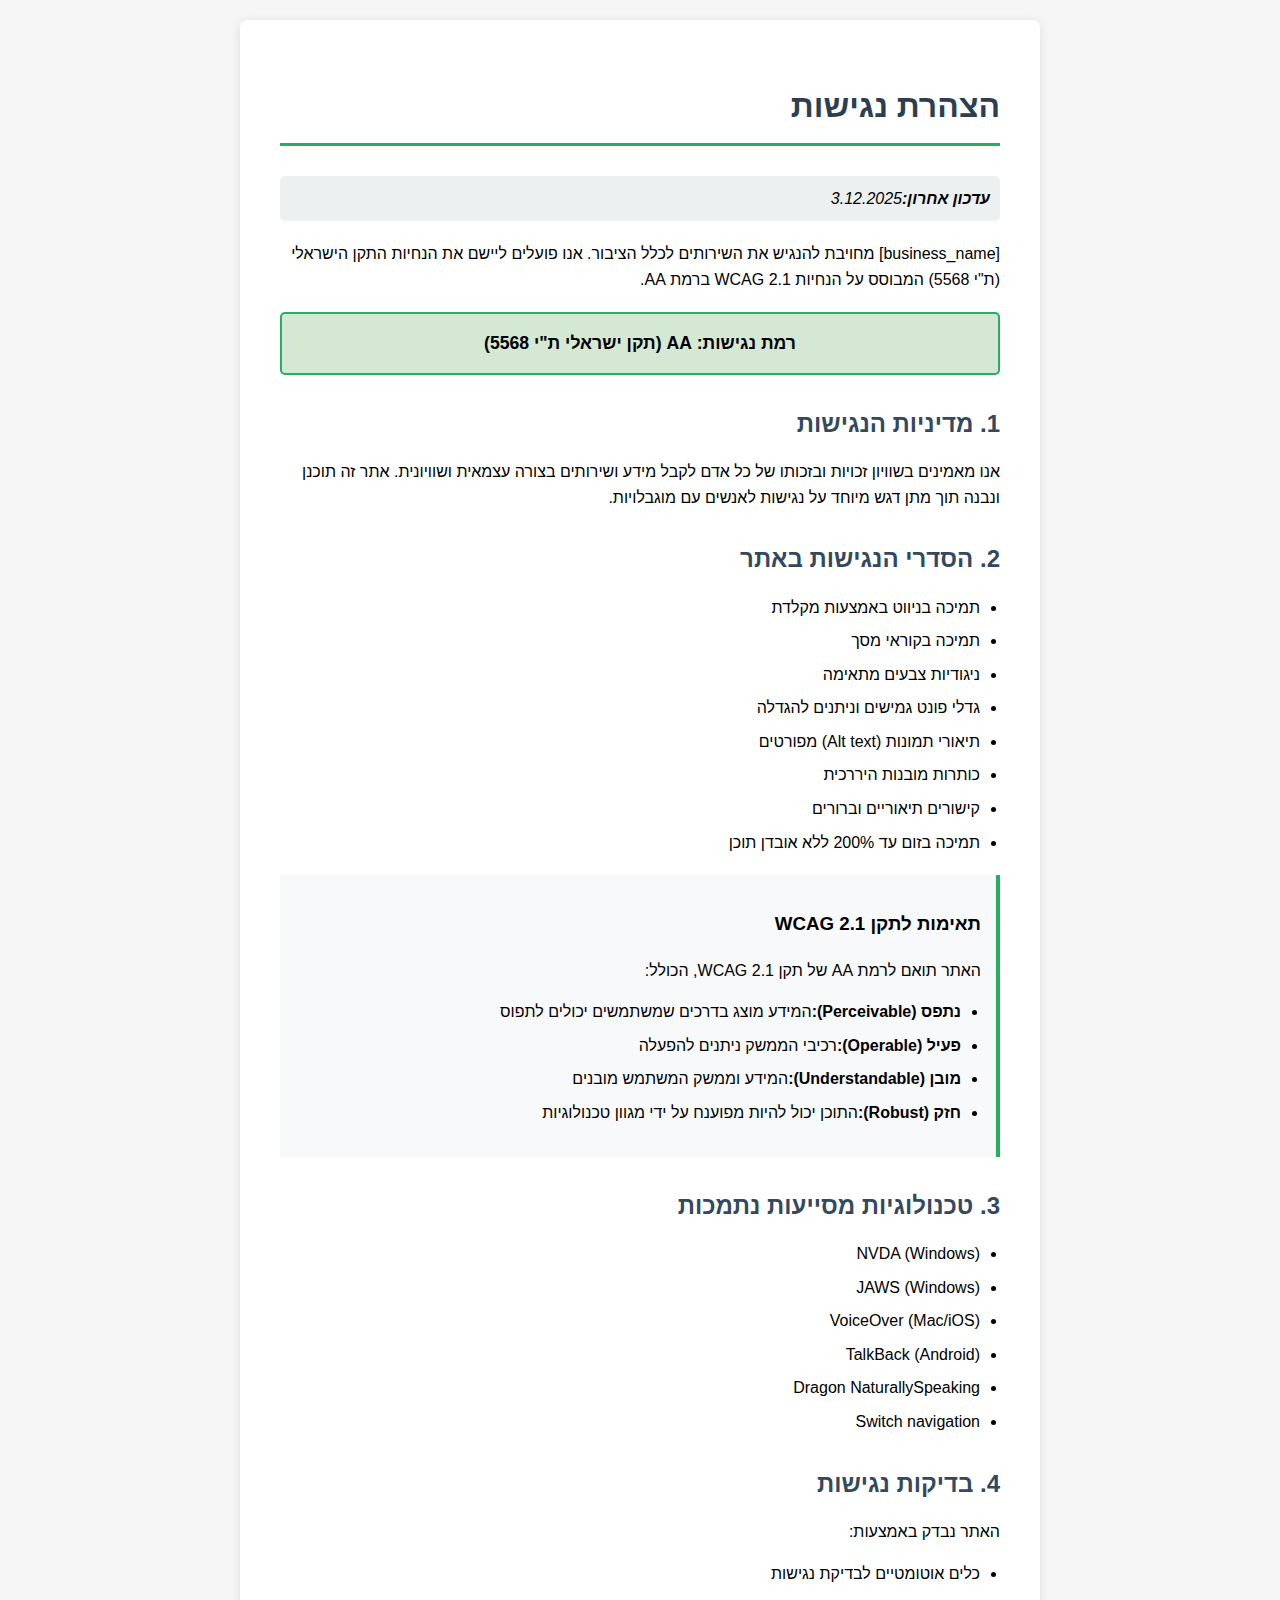
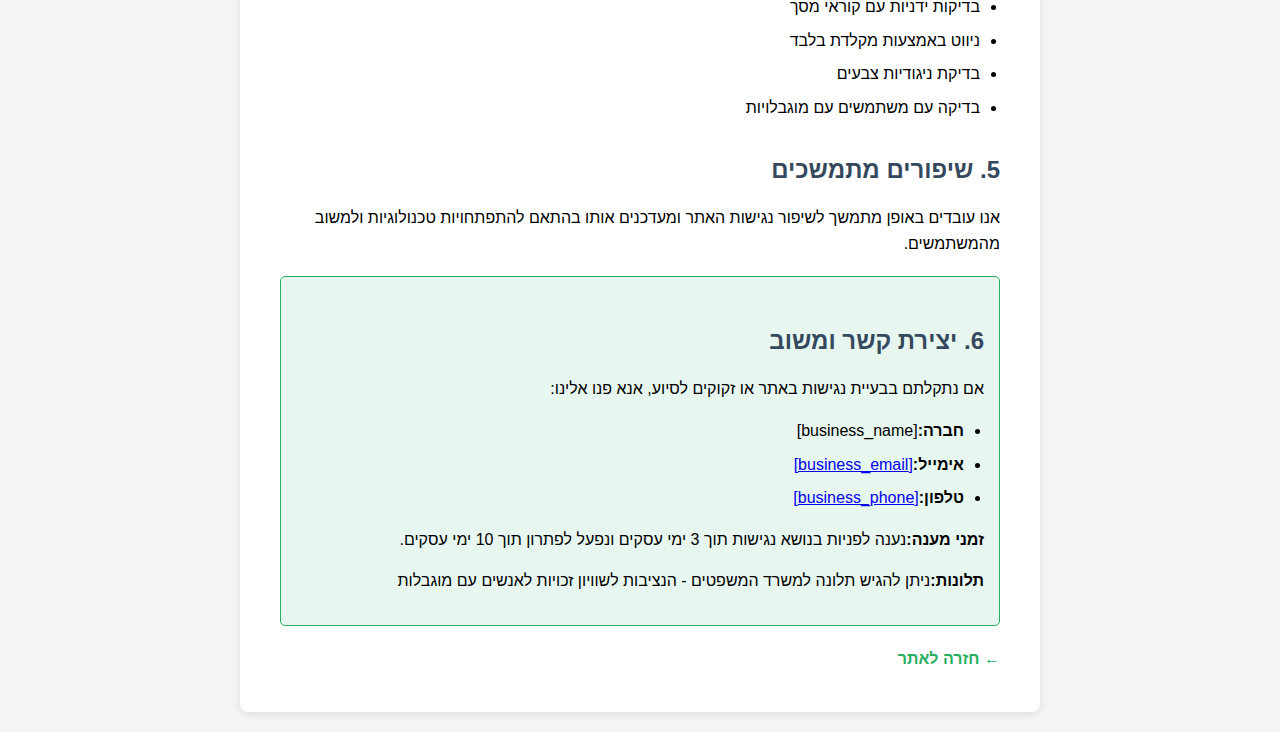
<file: public/accessibility/index.html>
<!doctype html><html dir="rtl" lang="he"><head><meta charset="UTF-8"><meta content="width=device-width,initial-scale=1" name="viewport"><title>הצהרת נגישות - [business_name]</title><style>body{font-family:'Segoe UI',Tahoma,Geneva,Verdana,sans-serif;line-height:1.6;max-width:800px;margin:0 auto;padding:20px;background-color:#f5f5f5;direction:rtl}.container{background:#fff;padding:40px;border-radius:8px;box-shadow:0 2px 10px rgba(0,0,0,.1)}h1{color:#2c3e50;border-bottom:3px solid #27ae60;padding-bottom:10px;margin-bottom:30px}h2{color:#34495e;margin-top:30px;margin-bottom:15px}.last-updated{background:#ecf0f1;padding:10px;border-radius:5px;margin-bottom:20px;font-style:italic}.contact-info{background:#e8f6f0;border:1px solid #27ae60;padding:15px;border-radius:5px;margin-top:20px}.compliance-level{background:#d5e8d4;border:2px solid #27ae60;padding:15px;border-radius:5px;margin:20px 0;text-align:center;font-weight:700;font-size:1.1em}ul{padding-right:20px}li{margin-bottom:8px}.back-link{display:inline-block;margin-top:20px;color:#27ae60;text-decoration:none;font-weight:700}.back-link:hover{text-decoration:underline}.wcag-info{background:#f8f9fa;border-right:4px solid #27ae60;padding:15px;margin:20px 0}</style></head><body><div class="container"><h1>הצהרת נגישות</h1><div class="last-updated"><strong>עדכון אחרון:</strong>3.12.2025</div><p>[business_name] מחויבת להנגיש את השירותים לכלל הציבור. אנו פועלים ליישם את הנחיות התקן הישראלי (ת"י 5568) המבוסס על הנחיות WCAG 2.1 ברמת AA.</p><div class="compliance-level">רמת נגישות: AA (תקן ישראלי ת"י 5568)</div><h2>1. מדיניות הנגישות</h2><p>אנו מאמינים בשוויון זכויות ובזכותו של כל אדם לקבל מידע ושירותים בצורה עצמאית ושוויונית. אתר זה תוכנן ונבנה תוך מתן דגש מיוחד על נגישות לאנשים עם מוגבלויות.</p><h2>2. הסדרי הנגישות באתר</h2><ul><li>תמיכה בניווט באמצעות מקלדת</li><li>תמיכה בקוראי מסך</li><li>ניגודיות צבעים מתאימה</li><li>גדלי פונט גמישים וניתנים להגדלה</li><li>תיאורי תמונות (Alt text) מפורטים</li><li>כותרות מובנות היררכית</li><li>קישורים תיאוריים וברורים</li><li>תמיכה בזום עד 200% ללא אובדן תוכן</li></ul><div class="wcag-info"><h3>תאימות לתקן WCAG 2.1</h3><p>האתר תואם לרמת AA של תקן WCAG 2.1, הכולל:</p><ul><li><strong>נתפס (Perceivable):</strong>המידע מוצג בדרכים שמשתמשים יכולים לתפוס</li><li><strong>פעיל (Operable):</strong>רכיבי הממשק ניתנים להפעלה</li><li><strong>מובן (Understandable):</strong>המידע וממשק המשתמש מובנים</li><li><strong>חזק (Robust):</strong>התוכן יכול להיות מפוענח על ידי מגוון טכנולוגיות</li></ul></div><h2>3. טכנולוגיות מסייעות נתמכות</h2><ul><li>NVDA (Windows)</li><li>JAWS (Windows)</li><li>VoiceOver (Mac/iOS)</li><li>TalkBack (Android)</li><li>Dragon NaturallySpeaking</li><li>Switch navigation</li></ul><h2>4. בדיקות נגישות</h2><p>האתר נבדק באמצעות:</p><ul><li>כלים אוטומטיים לבדיקת נגישות</li><li>בדיקות ידניות עם קוראי מסך</li><li>ניווט באמצעות מקלדת בלבד</li><li>בדיקת ניגודיות צבעים</li><li>בדיקה עם משתמשים עם מוגבלויות</li></ul><h2>5. שיפורים מתמשכים</h2><p>אנו עובדים באופן מתמשך לשיפור נגישות האתר ומעדכנים אותו בהתאם להתפתחויות טכנולוגיות ולמשוב מהמשתמשים.</p><div class="contact-info"><h2>6. יצירת קשר ומשוב</h2><p>אם נתקלתם בבעיית נגישות באתר או זקוקים לסיוע, אנא פנו אלינו:</p><ul><li><strong>חברה:</strong>[business_name]</li><li><strong>אימייל:</strong><a href="mailto:[business_email]">[business_email]</a></li><li><strong>טלפון:</strong><a href="tel:[business_phone]">[business_phone]</a></li></ul><p><strong>זמני מענה:</strong>נענה לפניות בנושא נגישות תוך 3 ימי עסקים ונפעל לפתרון תוך 10 ימי עסקים.</p><p><strong>תלונות:</strong>ניתן להגיש תלונה למשרד המשפטים - הנציבות לשוויון זכויות לאנשים עם מוגבלות</p></div><a href="/" class="back-link">← חזרה לאתר</a></div></body></html>
</file>
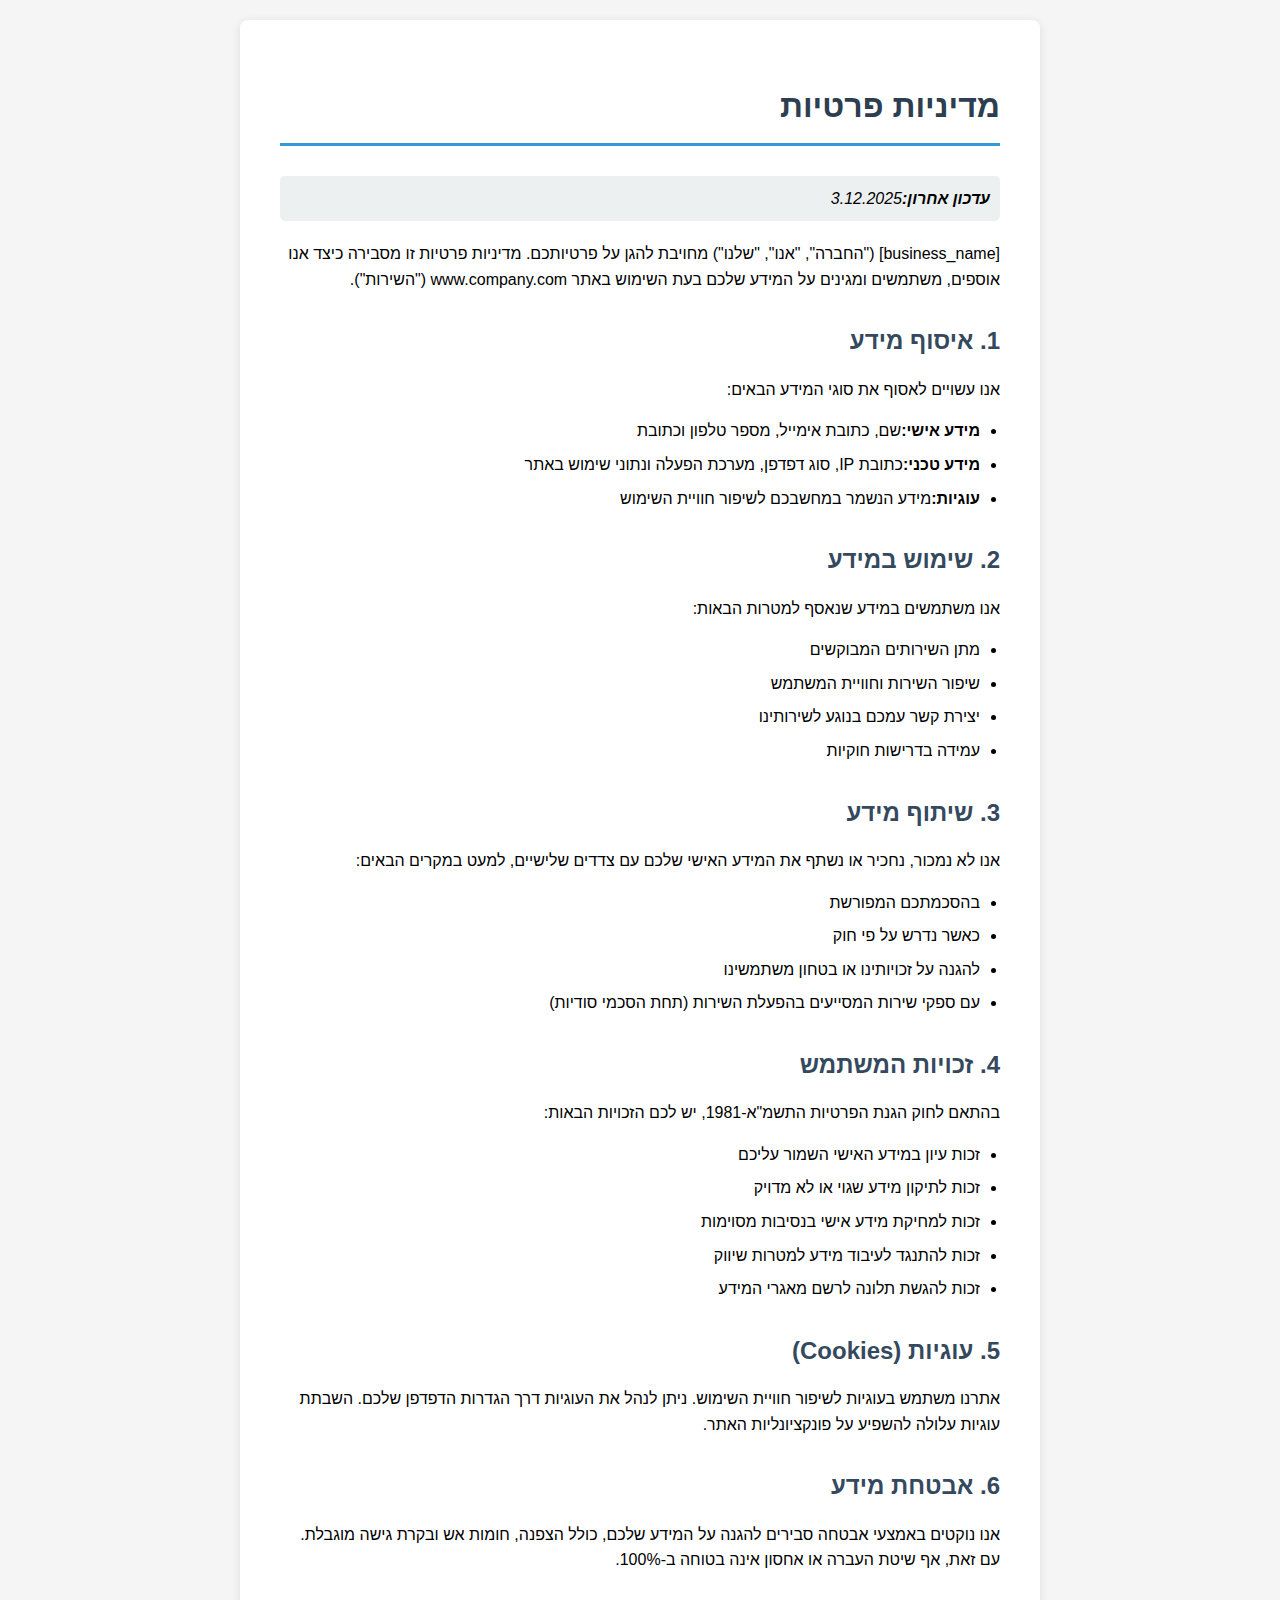
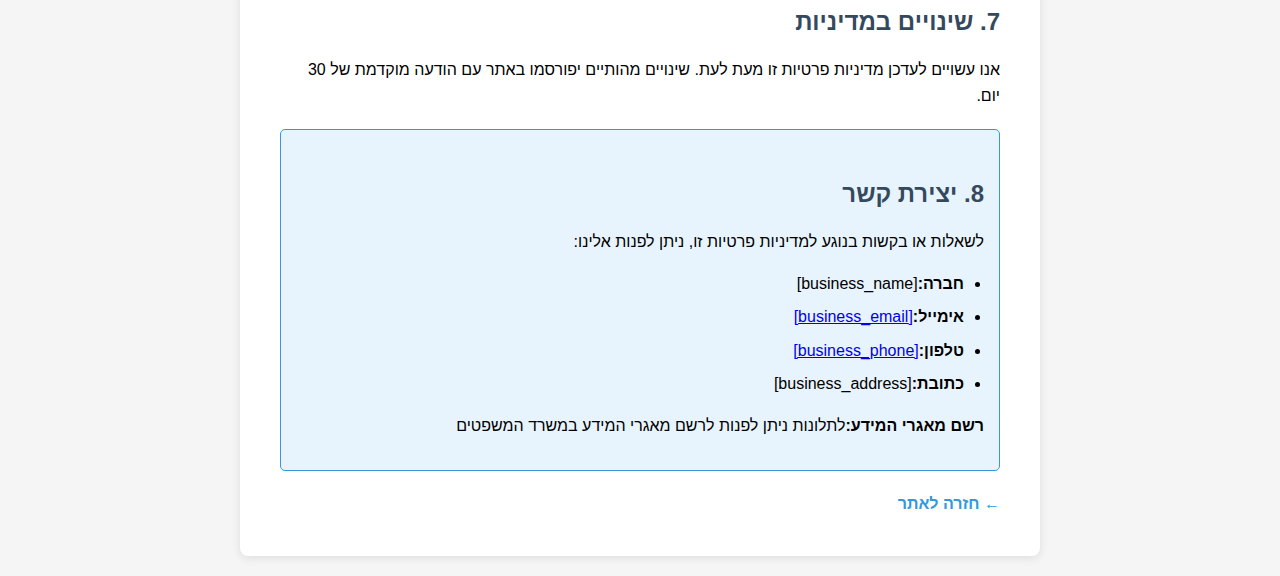
<file: public/privacy/index.html>
<!doctype html><html dir="rtl" lang="he"><head><meta charset="UTF-8"><meta content="width=device-width,initial-scale=1" name="viewport"><title>מדיניות פרטיות - [business_name]</title><style>body{font-family:'Segoe UI',Tahoma,Geneva,Verdana,sans-serif;line-height:1.6;max-width:800px;margin:0 auto;padding:20px;background-color:#f5f5f5;direction:rtl}.container{background:#fff;padding:40px;border-radius:8px;box-shadow:0 2px 10px rgba(0,0,0,.1)}h1{color:#2c3e50;border-bottom:3px solid #3498db;padding-bottom:10px;margin-bottom:30px}h2{color:#34495e;margin-top:30px;margin-bottom:15px}.last-updated{background:#ecf0f1;padding:10px;border-radius:5px;margin-bottom:20px;font-style:italic}.contact-info{background:#e8f4fd;border:1px solid #3498db;padding:15px;border-radius:5px;margin-top:20px}ul{padding-right:20px}li{margin-bottom:8px}.back-link{display:inline-block;margin-top:20px;color:#3498db;text-decoration:none;font-weight:700}.back-link:hover{text-decoration:underline}</style></head><body><div class="container"><h1>מדיניות פרטיות</h1><div class="last-updated"><strong>עדכון אחרון:</strong>3.12.2025</div><p>[business_name] ("החברה", "אנו", "שלנו") מחויבת להגן על פרטיותכם. מדיניות פרטיות זו מסבירה כיצד אנו אוספים, משתמשים ומגינים על המידע שלכם בעת השימוש באתר www.company.com ("השירות").</p><h2>1. איסוף מידע</h2><p>אנו עשויים לאסוף את סוגי המידע הבאים:</p><ul><li><strong>מידע אישי:</strong>שם, כתובת אימייל, מספר טלפון וכתובת</li><li><strong>מידע טכני:</strong>כתובת IP, סוג דפדפן, מערכת הפעלה ונתוני שימוש באתר</li><li><strong>עוגיות:</strong>מידע הנשמר במחשבכם לשיפור חוויית השימוש</li></ul><h2>2. שימוש במידע</h2><p>אנו משתמשים במידע שנאסף למטרות הבאות:</p><ul><li>מתן השירותים המבוקשים</li><li>שיפור השירות וחוויית המשתמש</li><li>יצירת קשר עמכם בנוגע לשירותינו</li><li>עמידה בדרישות חוקיות</li></ul><h2>3. שיתוף מידע</h2><p>אנו לא נמכור, נחכיר או נשתף את המידע האישי שלכם עם צדדים שלישיים, למעט במקרים הבאים:</p><ul><li>בהסכמתכם המפורשת</li><li>כאשר נדרש על פי חוק</li><li>להגנה על זכויותינו או בטחון משתמשינו</li><li>עם ספקי שירות המסייעים בהפעלת השירות (תחת הסכמי סודיות)</li></ul><h2>4. זכויות המשתמש</h2><p>בהתאם לחוק הגנת הפרטיות התשמ"א-1981, יש לכם הזכויות הבאות:</p><ul><li>זכות עיון במידע האישי השמור עליכם</li><li>זכות לתיקון מידע שגוי או לא מדויק</li><li>זכות למחיקת מידע אישי בנסיבות מסוימות</li><li>זכות להתנגד לעיבוד מידע למטרות שיווק</li><li>זכות להגשת תלונה לרשם מאגרי המידע</li></ul><h2>5. עוגיות (Cookies)</h2><p>אתרנו משתמש בעוגיות לשיפור חוויית השימוש. ניתן לנהל את העוגיות דרך הגדרות הדפדפן שלכם. השבתת עוגיות עלולה להשפיע על פונקציונליות האתר.</p><h2>6. אבטחת מידע</h2><p>אנו נוקטים באמצעי אבטחה סבירים להגנה על המידע שלכם, כולל הצפנה, חומות אש ובקרת גישה מוגבלת. עם זאת, אף שיטת העברה או אחסון אינה בטוחה ב-100%.</p><h2>7. שינויים במדיניות</h2><p>אנו עשויים לעדכן מדיניות פרטיות זו מעת לעת. שינויים מהותיים יפורסמו באתר עם הודעה מוקדמת של 30 יום.</p><div class="contact-info"><h2>8. יצירת קשר</h2><p>לשאלות או בקשות בנוגע למדיניות פרטיות זו, ניתן לפנות אלינו:</p><ul><li><strong>חברה:</strong>[business_name]</li><li><strong>אימייל:</strong><a href="mailto:[business_email]">[business_email]</a></li><li><strong>טלפון:</strong><a href="tel:[business_phone]">[business_phone]</a></li><li><strong>כתובת:</strong>[business_address]</li></ul><p><strong>רשם מאגרי המידע:</strong>לתלונות ניתן לפנות לרשם מאגרי המידע במשרד המשפטים</p></div><a href="/" class="back-link">← חזרה לאתר</a></div></body></html>
</file>
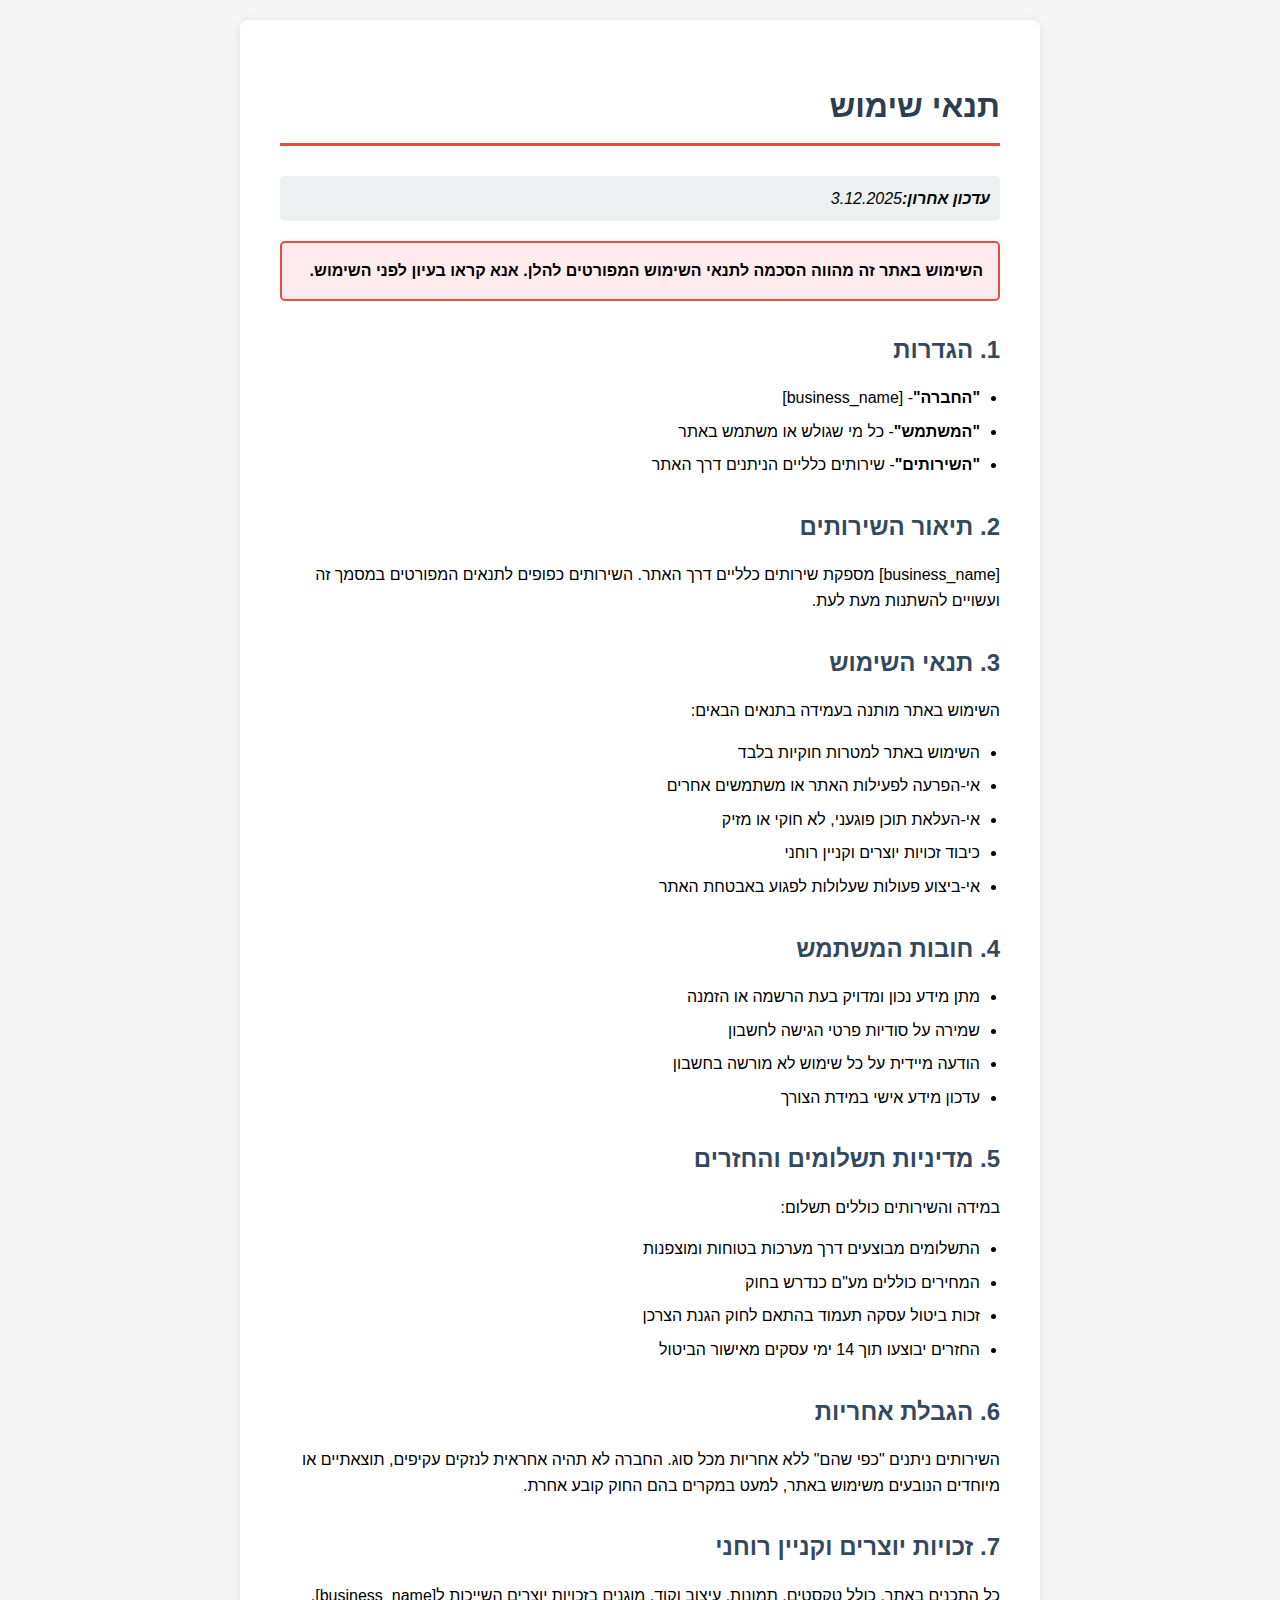
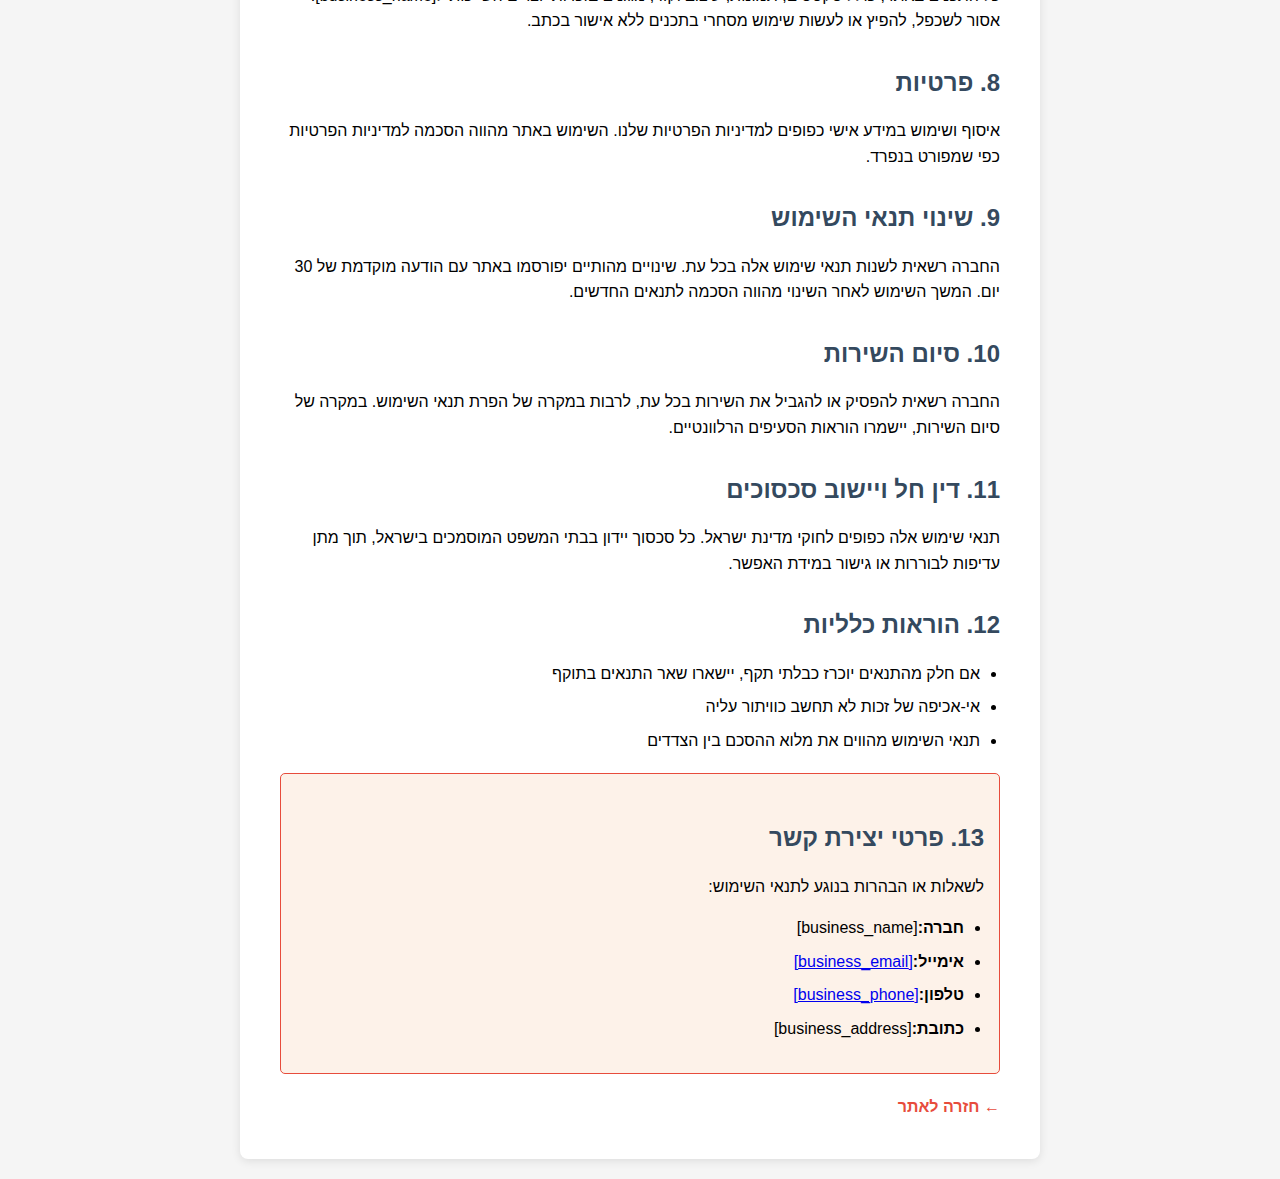
<file: public/terms/index.html>
<!doctype html><html dir="rtl" lang="he"><head><meta charset="UTF-8"><meta content="width=device-width,initial-scale=1" name="viewport"><title>תנאי שימוש - [business_name]</title><style>body{font-family:'Segoe UI',Tahoma,Geneva,Verdana,sans-serif;line-height:1.6;max-width:800px;margin:0 auto;padding:20px;background-color:#f5f5f5;direction:rtl}.container{background:#fff;padding:40px;border-radius:8px;box-shadow:0 2px 10px rgba(0,0,0,.1)}h1{color:#2c3e50;border-bottom:3px solid #e74c3c;padding-bottom:10px;margin-bottom:30px}h2{color:#34495e;margin-top:30px;margin-bottom:15px}.last-updated{background:#ecf0f1;padding:10px;border-radius:5px;margin-bottom:20px;font-style:italic}.contact-info{background:#fdf2e9;border:1px solid #e74c3c;padding:15px;border-radius:5px;margin-top:20px}.important-notice{background:#ffebee;border:2px solid #e74c3c;padding:15px;border-radius:5px;margin:20px 0;font-weight:700}ul{padding-right:20px}li{margin-bottom:8px}.back-link{display:inline-block;margin-top:20px;color:#e74c3c;text-decoration:none;font-weight:700}.back-link:hover{text-decoration:underline}</style></head><body><div class="container"><h1>תנאי שימוש</h1><div class="last-updated"><strong>עדכון אחרון:</strong>3.12.2025</div><div class="important-notice">השימוש באתר זה מהווה הסכמה לתנאי השימוש המפורטים להלן. אנא קראו בעיון לפני השימוש.</div><h2>1. הגדרות</h2><ul><li><strong>"החברה"</strong>- [business_name]</li><li><strong>"המשתמש"</strong>- כל מי שגולש או משתמש באתר</li><li><strong>"השירותים"</strong>- שירותים כלליים הניתנים דרך האתר</li></ul><h2>2. תיאור השירותים</h2><p>[business_name] מספקת שירותים כלליים דרך האתר. השירותים כפופים לתנאים המפורטים במסמך זה ועשויים להשתנות מעת לעת.</p><h2>3. תנאי השימוש</h2><p>השימוש באתר מותנה בעמידה בתנאים הבאים:</p><ul><li>השימוש באתר למטרות חוקיות בלבד</li><li>אי-הפרעה לפעילות האתר או משתמשים אחרים</li><li>אי-העלאת תוכן פוגעני, לא חוקי או מזיק</li><li>כיבוד זכויות יוצרים וקניין רוחני</li><li>אי-ביצוע פעולות שעלולות לפגוע באבטחת האתר</li></ul><h2>4. חובות המשתמש</h2><ul><li>מתן מידע נכון ומדויק בעת הרשמה או הזמנה</li><li>שמירה על סודיות פרטי הגישה לחשבון</li><li>הודעה מיידית על כל שימוש לא מורשה בחשבון</li><li>עדכון מידע אישי במידת הצורך</li></ul><h2>5. מדיניות תשלומים והחזרים</h2><p>במידה והשירותים כוללים תשלום:</p><ul><li>התשלומים מבוצעים דרך מערכות בטוחות ומוצפנות</li><li>המחירים כוללים מע"ם כנדרש בחוק</li><li>זכות ביטול עסקה תעמוד בהתאם לחוק הגנת הצרכן</li><li>החזרים יבוצעו תוך 14 ימי עסקים מאישור הביטול</li></ul><h2>6. הגבלת אחריות</h2><p>השירותים ניתנים "כפי שהם" ללא אחריות מכל סוג. החברה לא תהיה אחראית לנזקים עקיפים, תוצאתיים או מיוחדים הנובעים משימוש באתר, למעט במקרים בהם החוק קובע אחרת.</p><h2>7. זכויות יוצרים וקניין רוחני</h2><p>כל התכנים באתר, כולל טקסטים, תמונות, עיצוב וקוד, מוגנים בזכויות יוצרים השייכות ל[business_name]. אסור לשכפל, להפיץ או לעשות שימוש מסחרי בתכנים ללא אישור בכתב.</p><h2>8. פרטיות</h2><p>איסוף ושימוש במידע אישי כפופים למדיניות הפרטיות שלנו. השימוש באתר מהווה הסכמה למדיניות הפרטיות כפי שמפורט בנפרד.</p><h2>9. שינוי תנאי השימוש</h2><p>החברה רשאית לשנות תנאי שימוש אלה בכל עת. שינויים מהותיים יפורסמו באתר עם הודעה מוקדמת של 30 יום. המשך השימוש לאחר השינוי מהווה הסכמה לתנאים החדשים.</p><h2>10. סיום השירות</h2><p>החברה רשאית להפסיק או להגביל את השירות בכל עת, לרבות במקרה של הפרת תנאי השימוש. במקרה של סיום השירות, יישמרו הוראות הסעיפים הרלוונטיים.</p><h2>11. דין חל ויישוב סכסוכים</h2><p>תנאי שימוש אלה כפופים לחוקי מדינת ישראל. כל סכסוך יידון בבתי המשפט המוסמכים בישראל, תוך מתן עדיפות לבוררות או גישור במידת האפשר.</p><h2>12. הוראות כלליות</h2><ul><li>אם חלק מהתנאים יוכרז כבלתי תקף, יישארו שאר התנאים בתוקף</li><li>אי-אכיפה של זכות לא תחשב כוויתור עליה</li><li>תנאי השימוש מהווים את מלוא ההסכם בין הצדדים</li></ul><div class="contact-info"><h2>13. פרטי יצירת קשר</h2><p>לשאלות או הבהרות בנוגע לתנאי השימוש:</p><ul><li><strong>חברה:</strong>[business_name]</li><li><strong>אימייל:</strong><a href="mailto:[business_email]">[business_email]</a></li><li><strong>טלפון:</strong><a href="tel:[business_phone]">[business_phone]</a></li><li><strong>כתובת:</strong>[business_address]</li></ul></div><a href="/" class="back-link">← חזרה לאתר</a></div></body></html>
</file>
